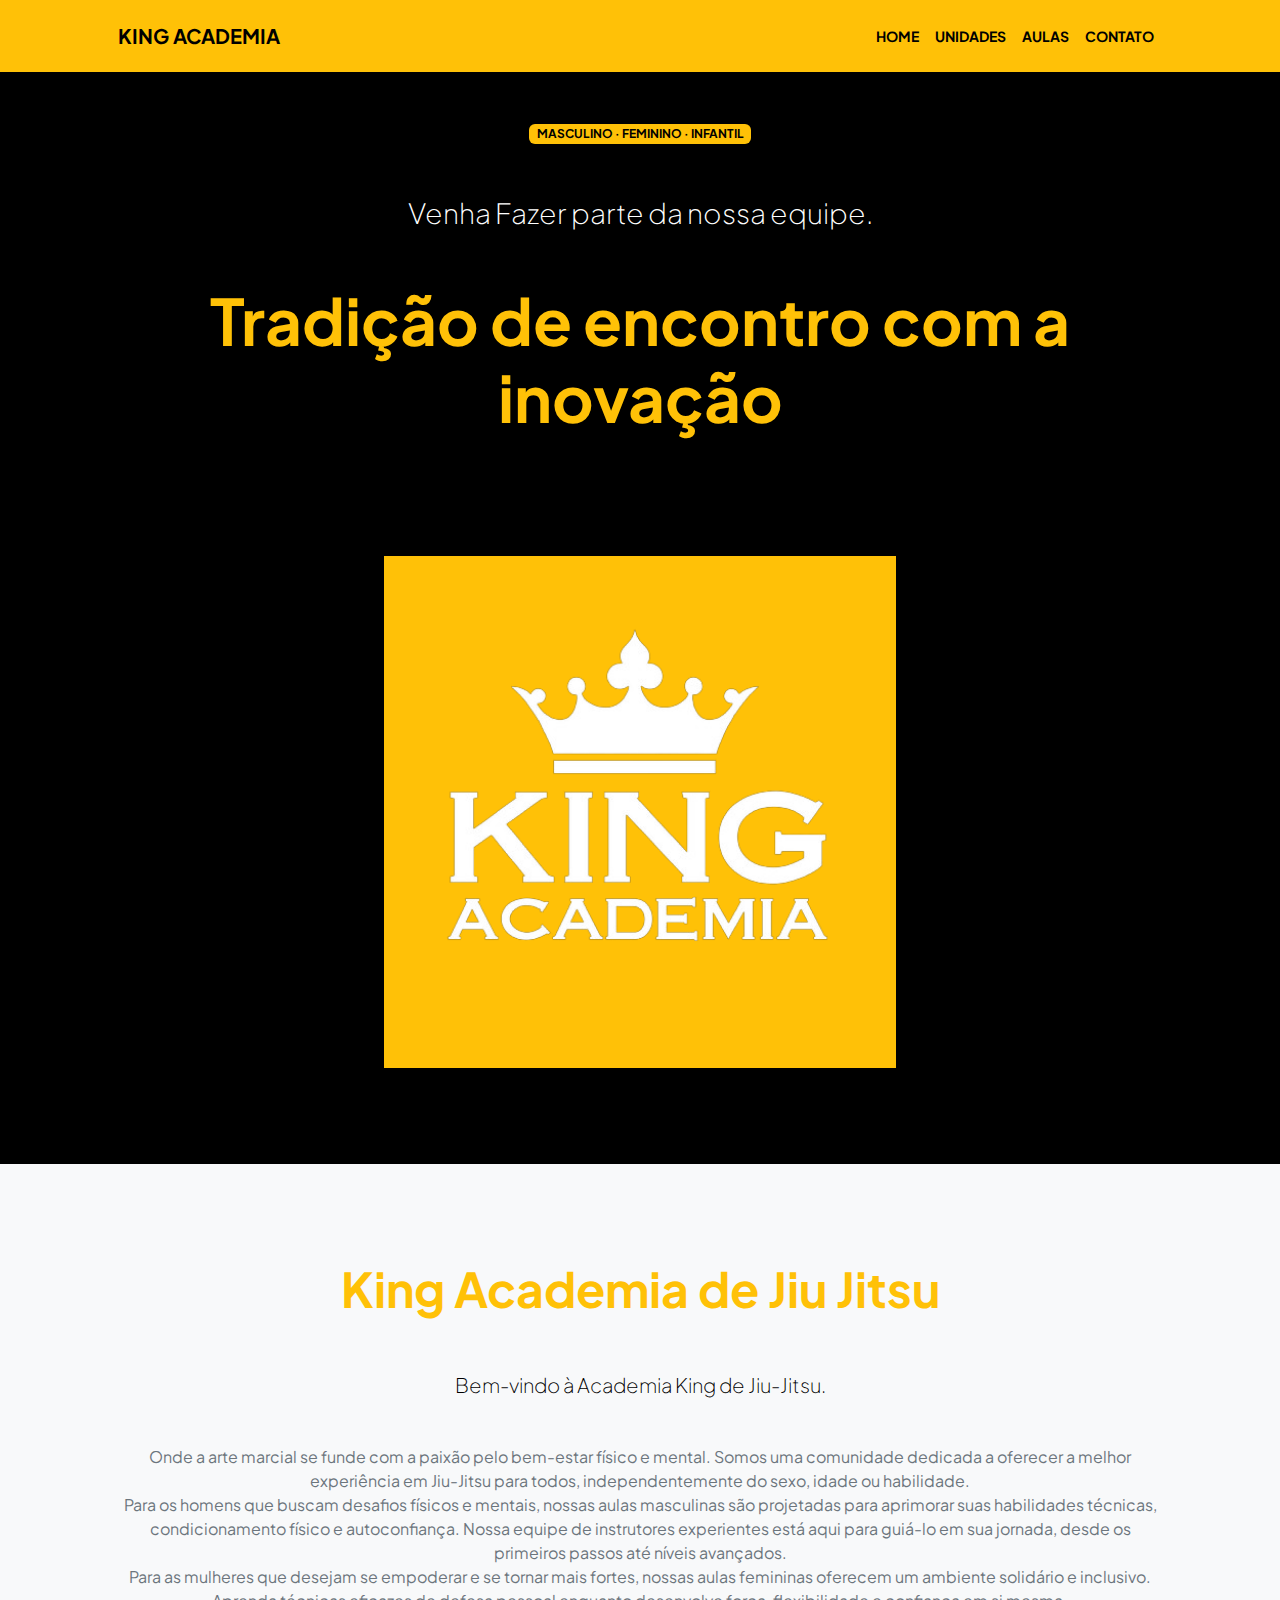
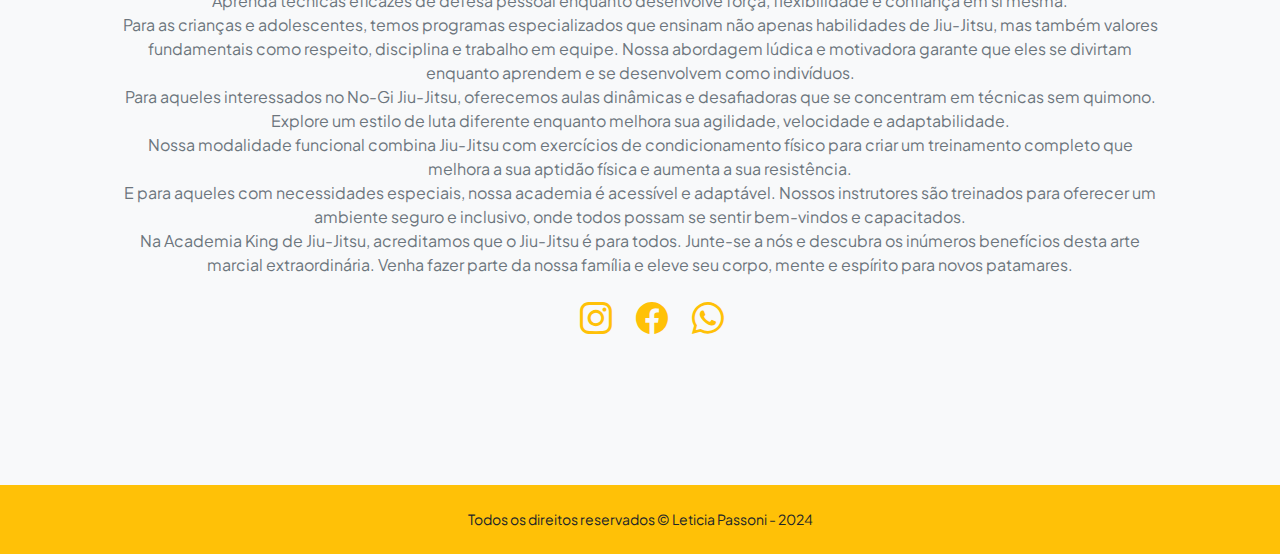
<file: index.html>
<!DOCTYPE html>
<html lang="en">
    <head>
        <meta charset="utf-8" />
        <meta name="viewport" content="width=device-width, initial-scale=1, shrink-to-fit=no" />
        <meta name="description" content="" />
        <meta name="author" content="" />
        <title>KING - HOME</title>
        <!-- Favicon-->
        <link rel="icon" type="image/x-icon" href="Crown_40997.png" />
        <!-- Custom Google font-->
        <link rel="preconnect" href="https://fonts.googleapis.com" />
        <link rel="preconnect" href="https://fonts.gstatic.com" crossorigin />
        <link href="https://fonts.googleapis.com/css2?family=Plus+Jakarta+Sans:wght@100;200;300;400;500;600;700;800;900&amp;display=swap" rel="stylesheet" />
        <!-- Bootstrap icons-->
        <link href="https://cdn.jsdelivr.net/npm/bootstrap-icons@1.8.1/font/bootstrap-icons.css" rel="stylesheet" />
        <!-- Core theme CSS (includes Bootstrap)-->
        <link href="css/styles.css" rel="stylesheet" />
    </head>
    <body class="d-flex flex-column h-100">
        <main class="flex-shrink-0">
            <!-- Navigation-->
            <nav class="navbar navbar-expand-lg navbar-light bg-warning py-3">
                <div class="container px-5">
                    
                    <a class="navbar-brand" href="index.html"><span class="fw-bolder text-black" >KING ACADEMIA</span></a>
                    <button class="navbar-toggler" type="button" data-bs-toggle="collapse" data-bs-target="#navbarSupportedContent" aria-controls="navbarSupportedContent" aria-expanded="false" aria-label="Toggle navigation"><span class="navbar-toggler-icon"></span></button>
                    <div class="collapse navbar-collapse" id="navbarSupportedContent">
                        <ul class="navbar-nav ms-auto mb-2 mb-lg-0 small fw-bolder">
                            <li class="nav-item"><a class="nav-link text-black" href="index.html">HOME</a></li>
                            <li class="nav-item"><a class="nav-link text-black" href="resume.html">UNIDADES</a></li>
                            <li class="nav-item"><a class="nav-link text-black" href="projects.html">AULAS</a></li>
                            <li class="nav-item"><a class="nav-link text-black" href="contact.html">CONTATO</a></li>
                        </ul>
                    </div>
                </div>
            </nav>
            <!-- Header-->
            <header class="py-5 bg-black">
                <div class="container px-5 pb-5">
                    <div class="row gx-5 align-items-center">
                        <div class="col-xxl-5">
                            <!-- Header text content-->
                            <div class="text-center text-xxl-start">
                                <div class="badge bg-warning text-black mb-4"><div class="text-uppercase">Masculino &middot; Feminino &middot; Infantil</div></div>
                                <br><br>
                                <div class="fs-3 fw-light text-white"> Venha Fazer parte da nossa equipe.</div>
                                <br><br>
                                <h4 class="display-3 fw-bolder mb-5 text-center"><span class="text-warning d-inline">Tradição de 
                                   encontro
                                   com a 
                                    inovação</span></h4>
                                <br>
                            </div>
                        </div>
                        <div class="col-xxl-7">
                            <!-- Header profile picture-->
                            <div class="d-flex justify-content-center mt-5 mt-xxl-0">
                                <div class="profile bg-warning-primary-to-secondary">
                                    <!-- TIP: For best results, use a photo with a transparent background like the demo example below-->
                                    <!-- Watch a tutorial on how to do this on YouTube (link)-->
                                    <img class="profile-img bg-warning" src="king_orig-removebg-preview.png" alt="..." />
                 
                                </div>
                            </div>
                        </div>
                    </div>
                </div>
            </header>
            <!-- About Section-->
            <section class="bg-light py-5">
                <div class="container px-5">
                    <div class="row gx-5 justify-content-center">
                        <div class="col-xxl-8">
                            <div class="text-center my-5 ">
                                <h1 class="display-5 fw-bolder"><span class=" text-warning d-inline">King Academia de Jiu Jitsu</span></h1>
                                <br><br>
                                <h3 class="lead fw-light mb-4 text-black">Bem-vindo à Academia King de Jiu-Jitsu.</h3>
                                <br>
                                <p class="text-muted text-black text-center">
                                    Onde a arte marcial se funde com a paixão pelo bem-estar físico e mental. Somos uma comunidade dedicada a oferecer a melhor experiência em Jiu-Jitsu para todos, independentemente do sexo, idade ou habilidade.
                                    <br>
                                    Para os homens que buscam desafios físicos e mentais, nossas aulas masculinas são projetadas para aprimorar suas habilidades técnicas, condicionamento físico e autoconfiança. Nossa equipe de instrutores experientes está aqui para guiá-lo em sua jornada, desde os primeiros passos até níveis avançados.
                                    <br>
                                    Para as mulheres que desejam se empoderar e se tornar mais fortes, nossas aulas femininas oferecem um ambiente solidário e inclusivo. Aprenda técnicas eficazes de defesa pessoal enquanto desenvolve força, flexibilidade e confiança em si mesma.
                                    <br>
                                    Para as crianças e adolescentes, temos programas especializados que ensinam não apenas habilidades de Jiu-Jitsu, mas também valores fundamentais como respeito, disciplina e trabalho em equipe. Nossa abordagem lúdica e motivadora garante que eles se divirtam enquanto aprendem e se desenvolvem como indivíduos.
                                    <br>
                                    Para aqueles interessados no No-Gi Jiu-Jitsu, oferecemos aulas dinâmicas e desafiadoras que se concentram em técnicas sem quimono. Explore um estilo de luta diferente enquanto melhora sua agilidade, velocidade e adaptabilidade.
                                    <br>
                                    Nossa modalidade funcional combina Jiu-Jitsu com exercícios de condicionamento físico para criar um treinamento completo que melhora a sua aptidão física e aumenta a sua resistência.
                                    <br>
                                    E para aqueles com necessidades especiais, nossa academia é acessível e adaptável. Nossos instrutores são treinados para oferecer um ambiente seguro e inclusivo, onde todos possam se sentir bem-vindos e capacitados.
                                    <br>
                                    Na Academia King de Jiu-Jitsu, acreditamos que o Jiu-Jitsu é para todos. Junte-se a nós e descubra os inúmeros benefícios desta arte marcial extraordinária. Venha fazer parte da nossa família e eleve seu corpo, mente e espírito para novos patamares.
                                    
    
                                </p>
                                <div class="d-flex justify-content-center fs-2 gap-4">
<br>
<br>
                                   
                                    <a class="text-warning" href="https://www.instagram.com/kingvaledosol/"><i class="bi bi-instagram"></i> 
                                    </a>
                                    <a class="text-warning" href="https://www.facebook.com/academiakingsjc/?locale=pt_BR"><i class="bi bi-facebook"></i></a>
                                    <a class="text-warning" href="#!"><i class="bi bi-whatsapp"></i></a>
                                </div>
                            </div>
                        </div>
                    </div>
                </div>
            </section>
        </main>
        <!-- Footer-->
        <footer class="bg-warning py-4 mt-auto text-center">
            <div class="container px-5 text-center">
                <div class="row align-items-center justify-content-between flex-column flex-sm-row">
                    <div class=" text-center"><div class="small m-0">Todos os direitos reservados &copy; Leticia Passoni - 2024</div></div>
                
                </div>
            </div>
        </footer>
        <!-- Bootstrap core JS-->
        <script src="https://cdn.jsdelivr.net/npm/bootstrap@5.2.3/dist/js/bootstrap.bundle.min.js"></script>
        <!-- Core theme JS-->
        <script src="js/scripts.js"></script>
    </body>
</html>
</file>
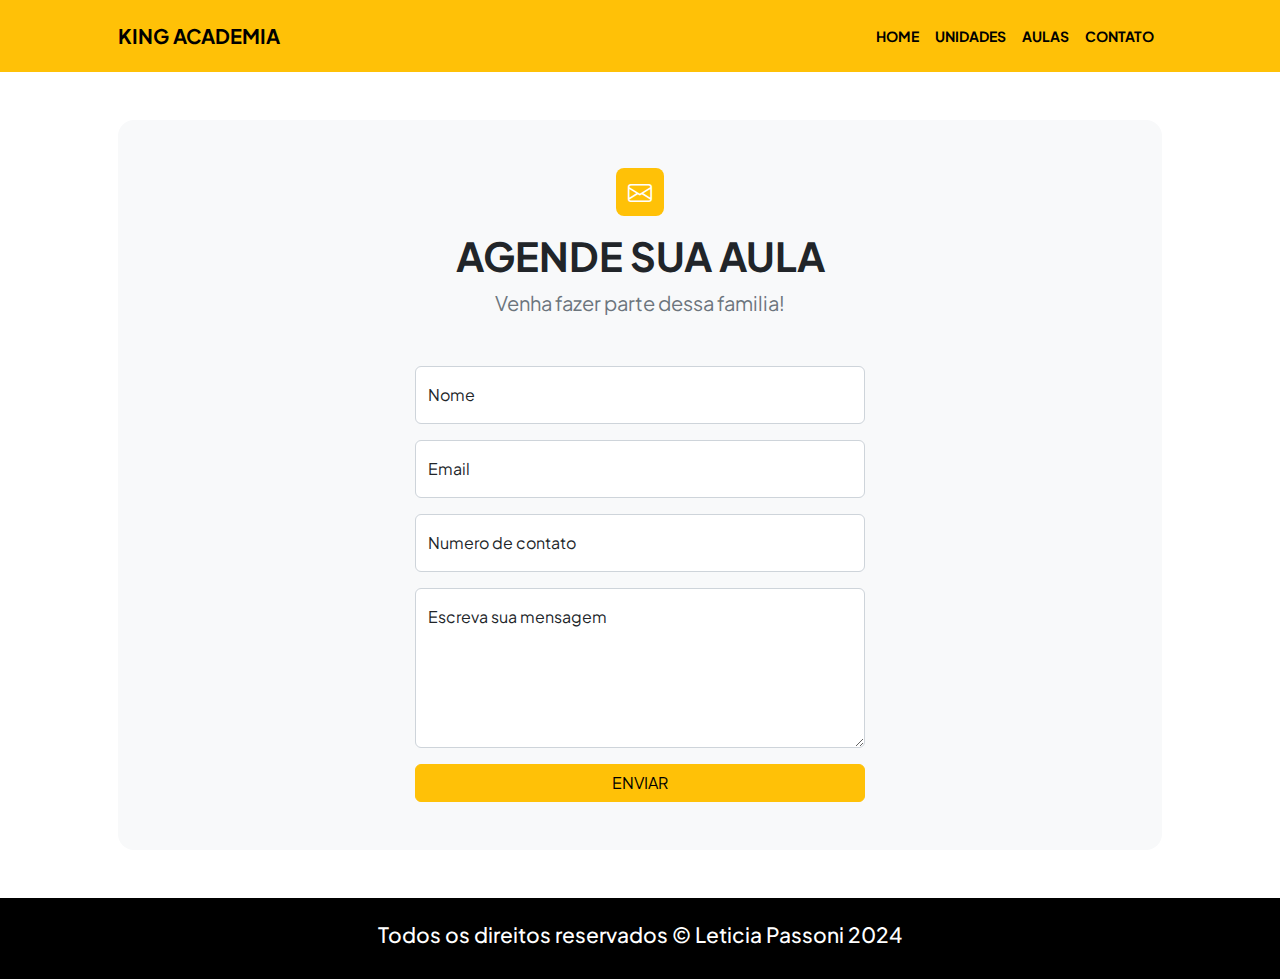
<file: contact.html>
<!DOCTYPE html>
<html lang="en">
    <head>
        <meta charset="utf-8" />
        <meta name="viewport" content="width=device-width, initial-scale=1, shrink-to-fit=no" />
        <meta name="description" content />
        <meta name="author" content />
        <title> KING - CONTATO</title>
        <!-- Favicon-->
        <link rel="icon" type="image/x-icon" href="Crown_40997.png" />
        <!-- Custom Google font-->
        <link rel="preconnect" href="https://fonts.googleapis.com" />
        <link rel="preconnect" href="https://fonts.gstatic.com" crossorigin />
        <link href="https://fonts.googleapis.com/css2?family=Plus+Jakarta+Sans:wght@100;200;300;400;500;600;700;800;900&amp;display=swap" rel="stylesheet" />
        <!-- Bootstrap icons-->
        <link href="https://cdn.jsdelivr.net/npm/bootstrap-icons@1.8.1/font/bootstrap-icons.css" rel="stylesheet" />
        <!-- Core theme CSS (includes Bootstrap)-->
        <link href="css/styles.css" rel="stylesheet" />
    </head>
    <body class="d-flex flex-column">
        <main class="flex-shrink-0">
            <!-- Navigation-->
            <nav class="navbar navbar-expand-lg navbar-light bg-warning py-3">
                <div class="container px-5">
                    <a class="navbar-brand" href="index.html"><span class="fw-bolder text-black">KING ACADEMIA</span></a>
                    <button class="navbar-toggler" type="button" data-bs-toggle="collapse" data-bs-target="#navbarSupportedContent" aria-controls="navbarSupportedContent" aria-expanded="false" aria-label="Toggle navigation"><span class="navbar-toggler-icon"></span></button>
                    <div class="collapse navbar-collapse" id="navbarSupportedContent">
                        <ul class="navbar-nav ms-auto mb-2 mb-lg-0 small fw-bolder">
                            <li class="nav-item"><a class="nav-link text-black" href="index.html">HOME</a></li>
                            <li class="nav-item"><a class="nav-link text-black" href="resume.html">UNIDADES</a></li>
                            <li class="nav-item"><a class="nav-link text-black" href="projects.html">AULAS</a></li>
                            <li class="nav-item"><a class="nav-link text-black" href="contact.html">CONTATO</a></li>
                        </ul>
                    </div>
                </div>
            </nav>
            <!-- Page content-->
            <section class="py-5">
                <div class="container px-5">
                    <!-- Contact form-->
                    <div class="bg-light rounded-4 py-5 px-4 px-md-5">
                        <div class="text-center mb-5">
                            <div class="feature bg-primary bg-warning text-white rounded-3 mb-3"><i class="bi bi-envelope"></i></div>
                            <h1 class="fw-bolder">AGENDE SUA AULA</h1>
                            <p class="lead fw-normal text-muted mb-0">Venha fazer parte dessa familia!</p>
                        </div>
                        <div class="row gx-5 justify-content-center">
                            <div class="col-lg-8 col-xl-6">
                                <!-- * * * * * * * * * * * * * * *-->
                                <!-- * * SB Forms Contact Form * *-->
                                <!-- * * * * * * * * * * * * * * *-->
                                <!-- This form is pre-integrated with SB Forms.-->
                                <!-- To make this form functional, sign up at-->
                                <!-- https://startbootstrap.com/solution/contact-forms-->
                                <!-- to get an API token!-->
                                <form id="contactForm" data-sb-form-api-token="API_TOKEN">
                                    <!-- Name input-->
                                    <div class="form-floating mb-3">
                                        <input class="form-control" id="name" type="text" placeholder="Enter your name..." data-sb-validations="required" />
                                        <label for="name">Nome</label>
                                        <div class="invalid-feedback" data-sb-feedback="name:required">A name is required.</div>
                                    </div>
                                    <!-- Email address input-->
                                    <div class="form-floating mb-3">
                                        <input class="form-control" id="email" type="email" placeholder="name@example.com" data-sb-validations="required,email" />
                                        <label for="email">Email </label>
                                        <div class="invalid-feedback" data-sb-feedback="email:required">An email is required.</div>
                                        <div class="invalid-feedback" data-sb-feedback="email:email">Email is not valid.</div>
                                    </div>
                                    <!-- Phone number input-->
                                    <div class="form-floating mb-3">
                                        <input class="form-control" id="phone" type="tel" placeholder="(123) 456-7890" data-sb-validations="required" />
                                        <label for="phone">Numero de contato</label>
                                        <div class="invalid-feedback" data-sb-feedback="phone:required">A phone number is required.</div>
                                    </div>
                                    <!-- Message input-->
                                    <div class="form-floating mb-3">
                                        <textarea class="form-control" id="message" type="text" placeholder="Enter your message here..." style="height: 10rem" data-sb-validations="required"></textarea>
                                        <label for="message">Escreva sua mensagem</label>
                                        <div class="invalid-feedback" data-sb-feedback="message:required">A message is required.</div>
                                    </div>
                                    <!-- Submit success message-->
                                    <!---->
                                    <!-- This is what your users will see when the form-->
                                    <!-- has successfully submitted-->
                                    <div class="d-none" id="submitSuccessMessage">
                                        <div class="text-center mb-3">
                                            <div class="fw-bolder">Form submission successful!</div>
                                            To activate this form, sign up at
                                            <br />
                                            <a href="https://startbootstrap.com/solution/contact-forms">https://startbootstrap.com/solution/contact-forms</a>
                                        </div>
                                    </div>
                                    <!-- Submit error message-->
                                    <!---->
                                    <!-- This is what your users will see when there is-->
                                    <!-- an error submitting the form-->
                                    <div class="d-none" id="submitErrorMessage"><div class="text-center text-danger mb-3">Error sending message!</div></div>
                                    <!-- Submit Button-->
                                    <div class="d-grid"><button type="button" class="btn btn-warning">ENVIAR</button></div>
                                </form>
                            </div>
                        </div>
                    </div>
                </div>
            </section>
        </main>
        <!-- Footer-->
        <footer class="bg-black py-4 mt-auto text-white text-center">
            <div class="container px-5">
                <div class="row align-items-center justify-content-between flex-column flex-sm-row">
                    <div class=" h4 col-center"><div class="small m-0">Todos os direitos reservados &copy; Leticia Passoni 2024</div></div>
                    
                </div>
            </div>
        </footer>
        <!-- Bootstrap core JS-->
        <script src="https://cdn.jsdelivr.net/npm/bootstrap@5.2.3/dist/js/bootstrap.bundle.min.js"></script>
        <!-- Core theme JS-->
        <script src="js/scripts.js"></script>
        <!-- * * * * * * * * * * * * * * * * * * * * * * * * * * * * * * * * * * * * * * * *-->
        <!-- * *                               SB Forms JS                               * *-->
        <!-- * * Activate your form at https://startbootstrap.com/solution/contact-forms * *-->
        <!-- * * * * * * * * * * * * * * * * * * * * * * * * * * * * * * * * * * * * * * * *-->
        <script src="https://cdn.startbootstrap.com/sb-forms-latest.js"></script>
    </body>
</html>
</file>
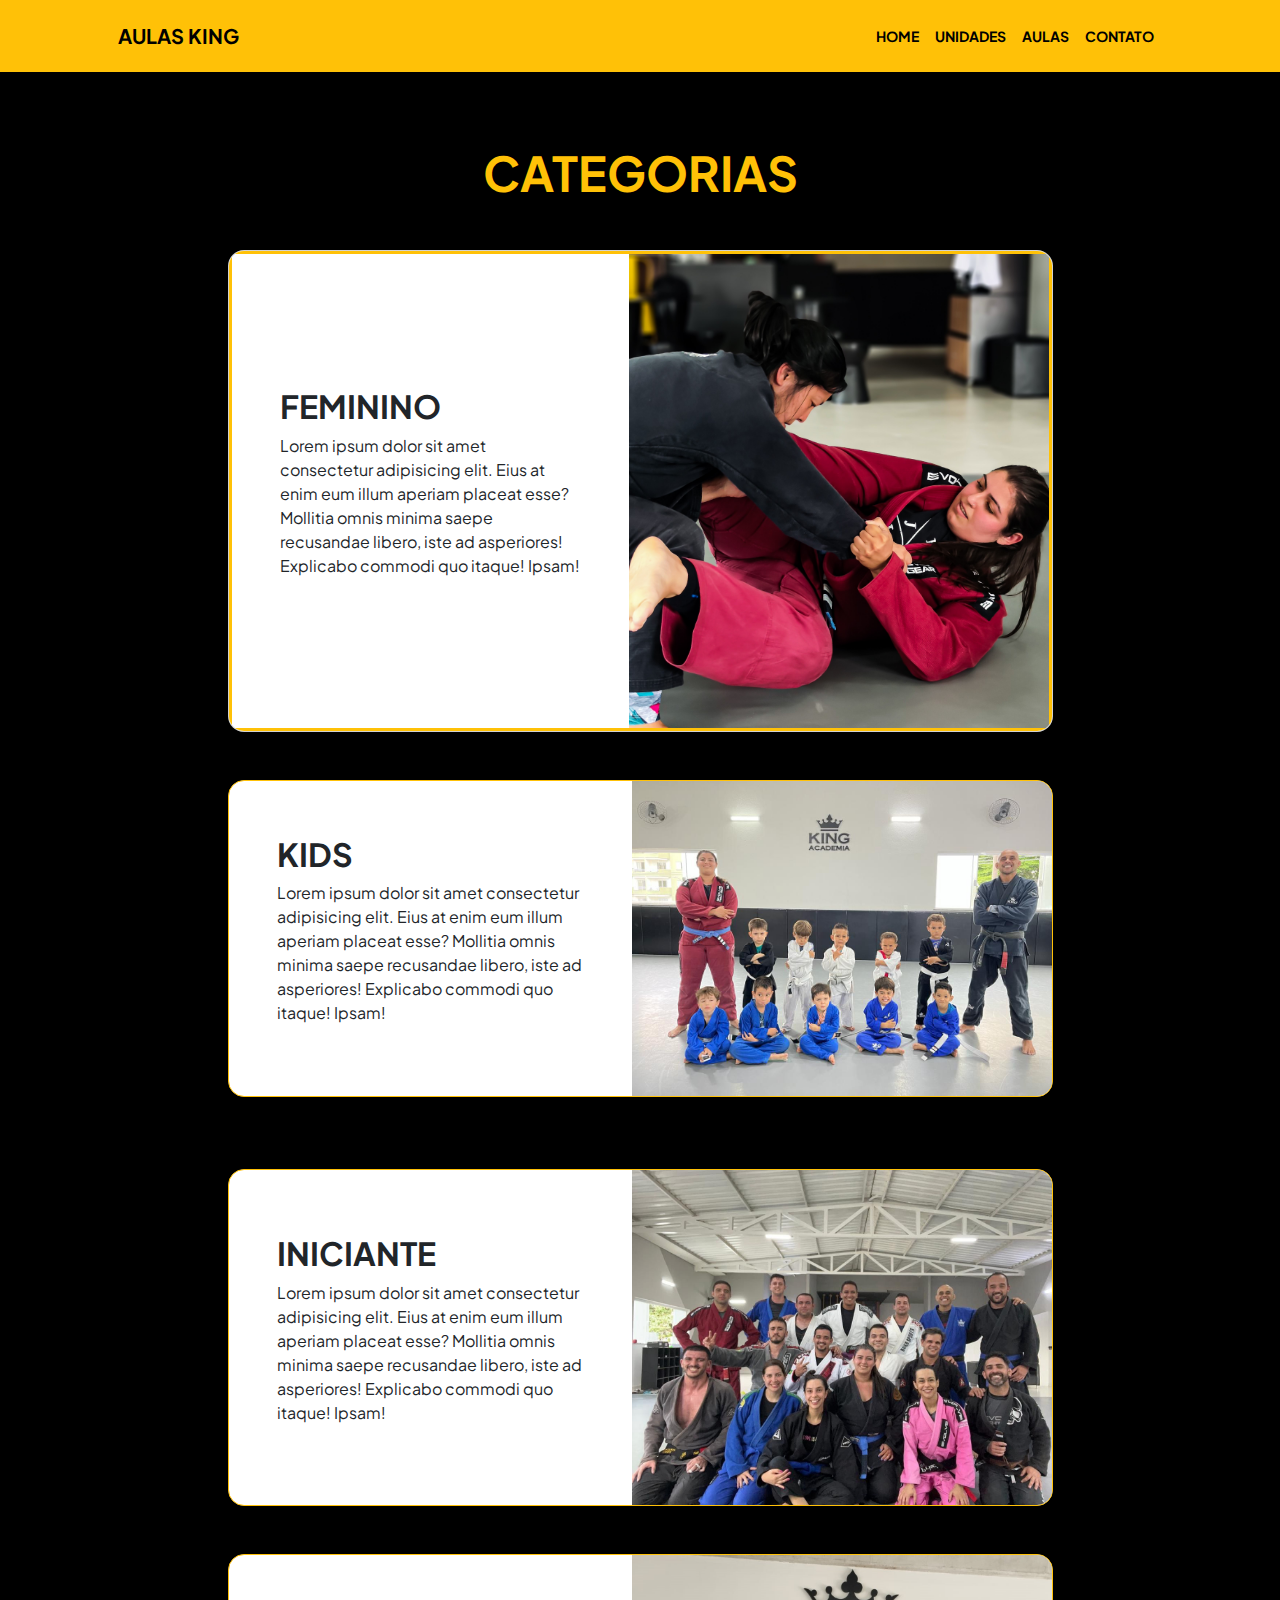
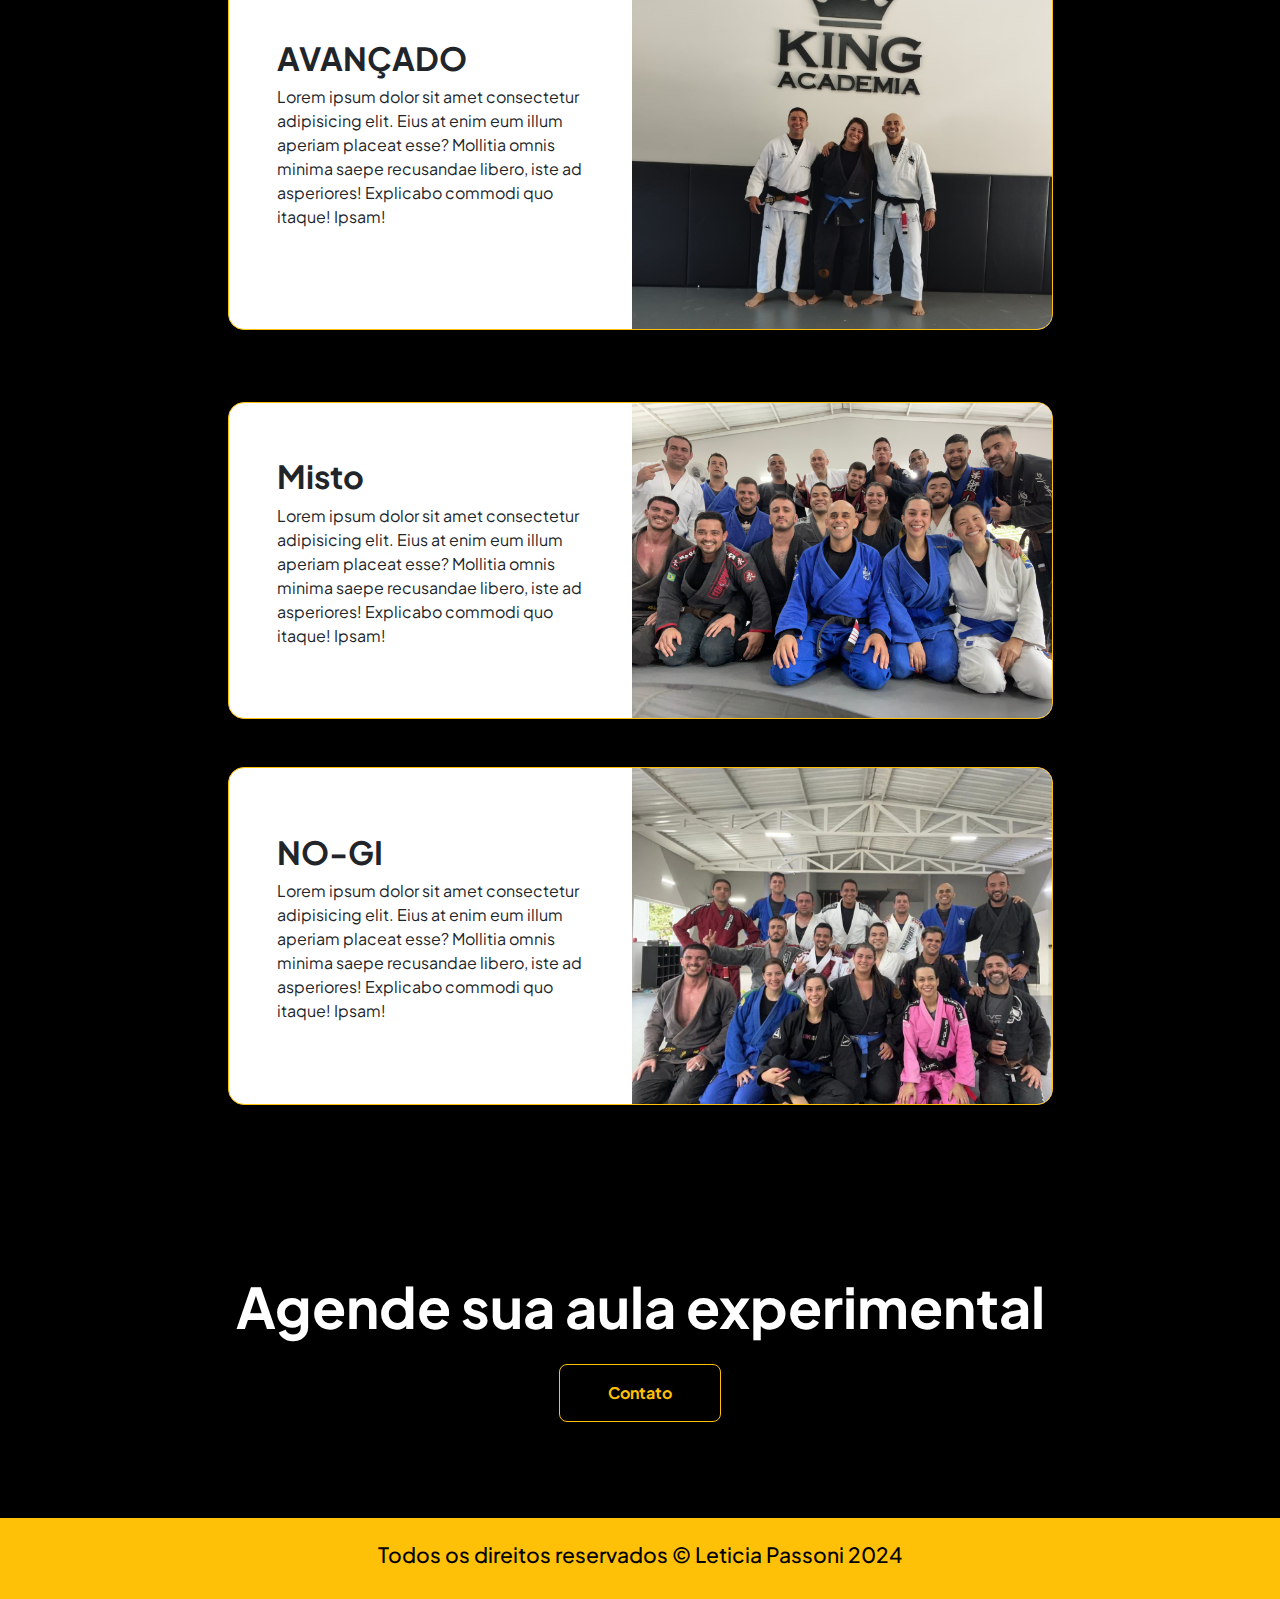
<file: projects.html>
<!DOCTYPE html>
<html lang="en">
    <head>
        <meta charset="utf-8" />
        <meta name="viewport" content="width=device-width, initial-scale=1, shrink-to-fit=no" />
        <meta name="description" content="" />
        <meta name="author" content="" />
        <title>AULAS KING</title>
        <!-- Favicon-->
        <link rel="icon" type="image/x-icon" href="Crown_40997.png" />
        <!-- Custom Google font-->
        <link rel="preconnect" href="https://fonts.googleapis.com" />
        <link rel="preconnect" href="https://fonts.gstatic.com" crossorigin />
        <link href="https://fonts.googleapis.com/css2?family=Plus+Jakarta+Sans:wght@100;200;300;400;500;600;700;800;900&amp;display=swap" rel="stylesheet" />
        <!-- Bootstrap icons-->
        <link href="https://cdn.jsdelivr.net/npm/bootstrap-icons@1.8.1/font/bootstrap-icons.css" rel="stylesheet" />
        <!-- Core theme CSS (includes Bootstrap)-->
        <link href="css/styles.css" rel="stylesheet" />
    </head>
    <body class="d-flex flex-column h-100 bg-black">
        <main class="flex-shrink-0">
            <!-- Navigation-->
            <nav class="navbar navbar-expand-lg navbar-light bg-warning py-3">
                <div class="container px-5">
                    <a class="navbar-brand" href="index.html"><span class="fw-bolder text-black">AULAS KING</span></a>
                    <button class="navbar-toggler" type="button" data-bs-toggle="collapse" data-bs-target="#navbarSupportedContent" aria-controls="navbarSupportedContent" aria-expanded="false" aria-label="Toggle navigation"><span class="navbar-toggler-icon"></span></button>
                    <div class="collapse navbar-collapse" id="navbarSupportedContent">
                        <ul class="navbar-nav ms-auto mb-2 mb-lg-0 small fw-bolder">
                            <li class="nav-item"><a class="nav-link text-black" href="index.html">HOME</a></li>
                            <li class="nav-item"><a class="nav-link text-black" href="resume.html">UNIDADES</a></li>
                            <li class="nav-item"><a class="nav-link text-black" href="projects.html">AULAS</a></li>
                            <li class="nav-item"><a class="nav-link text-black" href="contact.html">CONTATO</a></li>
                        </ul>
                    </div>
                </div>
            </nav>
          
            <style>
                .imagem-responsiva {
                    max-width: 100%;
                    height: auto;
                }
            </style>
            <section class="py-10">
                <div class="container px-10 mb-5">
                    <div class="text-center mb-5"> <br><br><br>
                        <h1 class="display-5 fw-bolder mb-0"><span class="text-warning d-inline">CATEGORIAS</span></h1>
                       
                    </div>
                    <div class="row gx-5 justify-content-center  ">
                        <div class="col-lg-11 col-xl-9 col-xxl-8 ">
                            <!-- Project Card 1-->
                            <div class="card overflow-hidden shadow rounded-4 border-3 mb-5 ">
                                <div class="card-body p-0 border border-warning ">
                                    <div class="d-flex align-items-center">
                                        <div class="p-5">
                                            <h2 class="fw-bolder">FEMININO</h2>
                                            <p>Lorem ipsum dolor sit amet consectetur adipisicing elit. Eius at enim eum illum aperiam placeat esse? Mollitia omnis minima saepe recusandae libero, iste ad asperiores! Explicabo commodi quo itaque! Ipsam!</p>
                                        </div>
                                        <img class="img-fluid" src="feminino.JPG" width="420" height="305" class="imagem-responsiva" />
                                    </div>
                                </div>
                            </div>
                            <!-- Project Card 2-->
                            <div class="card overflow-hidden shadow rounded-4 border-3 mb-4 border-warning">
                                <div class="card-body p-0">
                                    <div class="d-flex align-items-center">
                                        <div class="p-5">
                                            <h2 class="fw-bolder">KIDS</h2>
                                            <p>Lorem ipsum dolor sit amet consectetur adipisicing elit. Eius at enim eum illum aperiam placeat esse? Mollitia omnis minima saepe recusandae libero, iste ad asperiores! Explicabo commodi quo itaque! Ipsam!</p>
                                        </div>
                                        <img class="img-fluid" src="kids.jpg" width="420" height="305" class="imagem-responsiva"/>
                                    </div>
                                </div>
                            </div>

                            
                        </div>
                    </div>
                </div>
            



           
                <div class="container px-10 mb-5">
                    
                    <div class="row gx-5 justify-content-center">
                        <div class="col-lg-11 col-xl-9 col-xxl-8">
                        

                            <div class="card overflow-hidden shadow rounded-4 border-4 mb-5 border-warning">
                                <div class="card-body p-0">
                                    <div class="d-flex align-items-center">
                                        <div class="p-5">
                                            <h2 class="fw-bolder">INICIANTE</h2>
                                            <p>Lorem ipsum dolor sit amet consectetur adipisicing elit. Eius at enim eum illum aperiam placeat esse? Mollitia omnis minima saepe recusandae libero, iste ad asperiores! Explicabo commodi quo itaque! Ipsam!</p>
                                        </div>
                                        <img class="img-fluid" src="misto.jpg" width="420" height="305" class="imagem-responsiva" />
                                    </div>
                                </div>
                            </div>
                          
                            <div class="card overflow-hidden rounded-4 border-3 mb-4 border-warning">
                                <div class="card-body p-0">
                                    <div class="d-flex align-items-center">
                                        <div class="p-5">
                                            <h2 class="fw-bolder">AVANÇADO</h2>
                                            <p>Lorem ipsum dolor sit amet consectetur adipisicing elit. Eius at enim eum illum aperiam placeat esse? Mollitia omnis minima saepe recusandae libero, iste ad asperiores! Explicabo commodi quo itaque! Ipsam!</p>
                                        </div>
                                        <img class="img-fluid" src="avancado.jpg" width="420" height="305" class="imagem-responsiva" />
                                    </div>
                                </div>
                            </div>

                            
                        </div>
                    </div>
                </div>


                <div class="container px-10 mb-5">
                    
                    <div class="row gx-5 justify-content-center">
                        <div class="col-lg-11 col-xl-9 col-xxl-8">
                            <!-- Project Card 1-->
                            <div class="card overflow-hidden shadow rounded-4 border-3 mb-4 border-warning">
                                <div class="card-body p-0">
                                    <div class="d-flex align-items-center">
                                        <div class="p-5">
                                            <h2 class="fw-bolder">Misto</h2>
                                            <p>Lorem ipsum dolor sit amet consectetur adipisicing elit. Eius at enim eum illum aperiam placeat esse? Mollitia omnis minima saepe recusandae libero, iste ad asperiores! Explicabo commodi quo itaque! Ipsam!</p>
                                        </div>
                                        <img class="img-fluid" src="oficmisto.jpg" width="420" height="305" class="imagem-responsiva"/>
                                    </div>
                                </div>
                            </div>
                            <br>
                            <div class="card overflow-hidden shadow rounded-4 border-3 mb-4 border-warning">
                                <div class="card-body p-0">
                                    <div class="d-flex align-items-center">
                                        <div class="p-5">
                                            <h2 class="fw-bolder">NO-GI</h2>
                                            <p>Lorem ipsum dolor sit amet consectetur adipisicing elit. Eius at enim eum illum aperiam placeat esse? Mollitia omnis minima saepe recusandae libero, iste ad asperiores! Explicabo commodi quo itaque! Ipsam!</p>
                                        </div>
                                        <img class="img-fluid" src="misto.jpg" width="420" height="305" class="imagem-responsiva" />
                                    </div>
                                </div>
                            </div>

                            
                        </div>
                    </div>
                </div>


                
         
</section>

            <!-- Call to action section-->
            <section class="py-5 bg-black text-white">
                <div class="container px-5 my-5">
                    <div class="text-center">
                        <h2 class="display-4 fw-bolder mb-4">Agende sua aula experimental</h2>
                        <a class="btn btn-outline-warning btn-lg px-5 py-3 fs-6 fw-bolder" href="contact.html">Contato</a>
                    </div>
                </div>
            </section>
        </main>
        <!-- Footer-->
        <footer class="bg-warning py-4  text-black text-center">
            <div class="container px-5 ">
                <div class="row align-items-center justify-content-between flex-column flex-sm-row ">
                    <div class="col h4"><div class="small m-0">Todos os direitos reservados &copy; Leticia Passoni 2024</div></div>
                    
                </div>
            </div>
        </footer>
        <!-- Bootstrap core JS-->
        <script src="https://cdn.jsdelivr.net/npm/bootstrap@5.2.3/dist/js/bootstrap.bundle.min.js"></script>
        <!-- Core theme JS-->
        <script src="js/scripts.js"></script>
    </body>
</html>
</file>
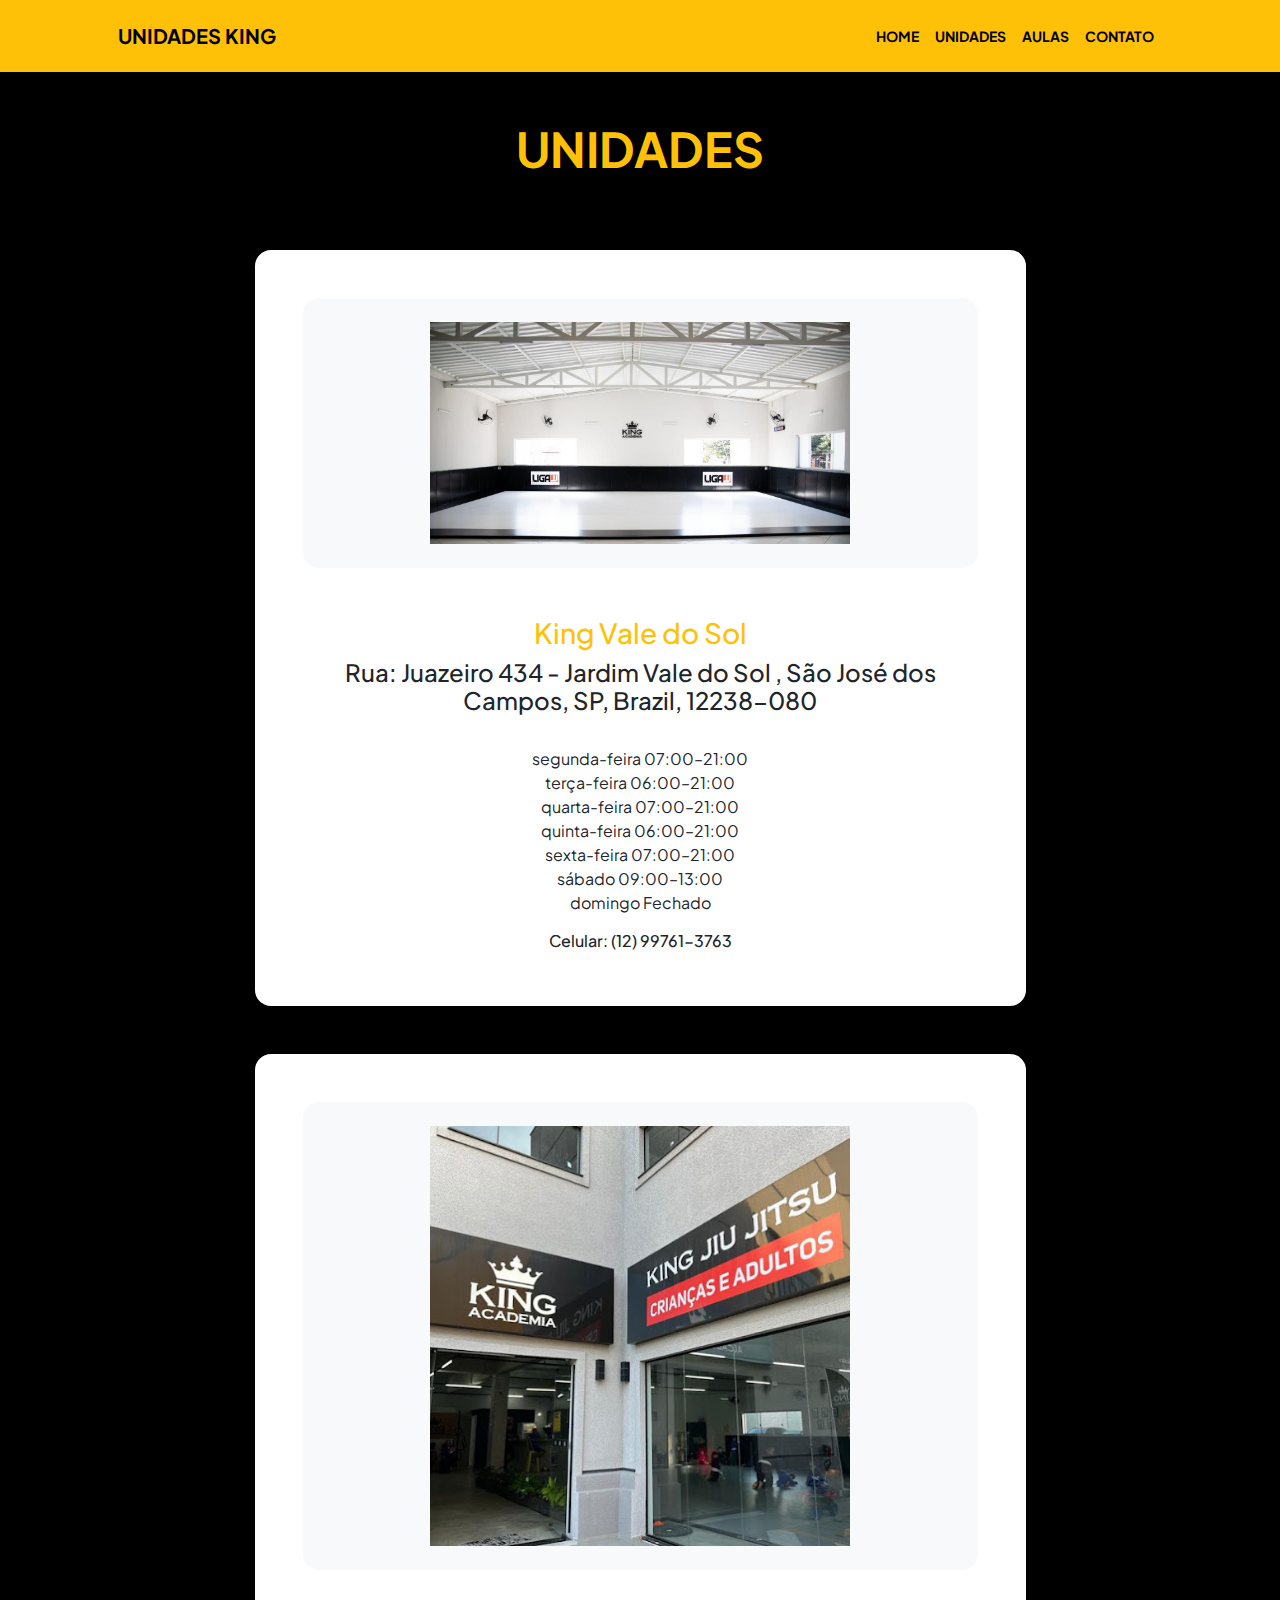
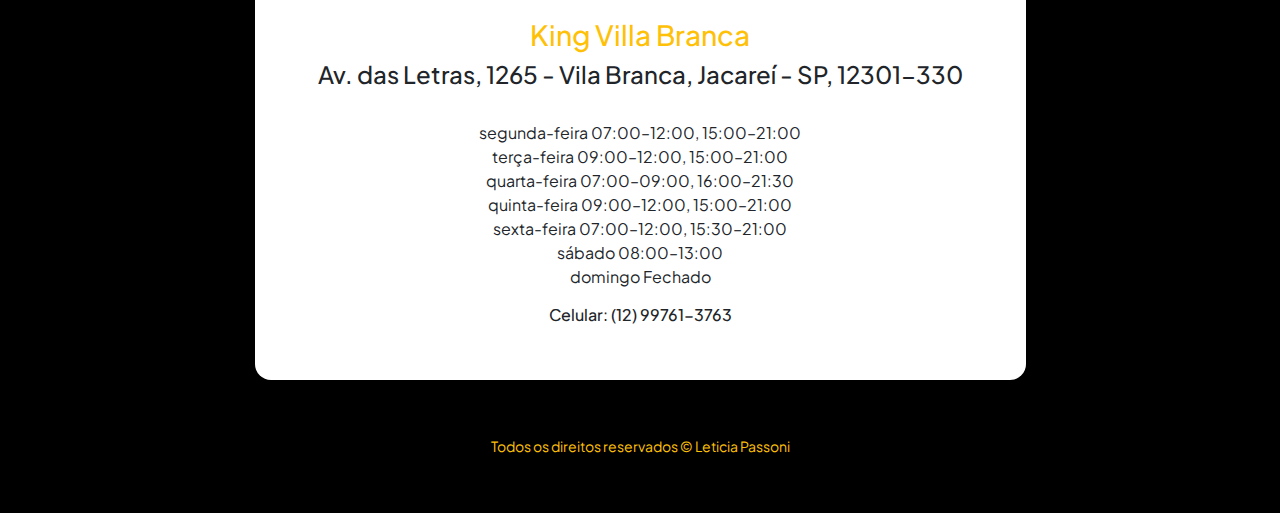
<file: resume.html>
<!DOCTYPE html>
<html lang="en">
    <head>
        <meta charset="utf-8" />
        <meta name="viewport" content="width=device-width, initial-scale=1, shrink-to-fit=no" />
        <meta name="description" content="" />
        <meta name="author" content="" />
        <title>KING - UNIDADES</title>
        <link rel="icon" type="image/x-icon" href="Crown_40997.png" />
        <link rel="preconnect" href="https://fonts.googleapis.com" />
        <link rel="preconnect" href="https://fonts.gstatic.com" crossorigin />
        <link href="https://fonts.googleapis.com/css2?family=Plus+Jakarta+Sans:wght@100;200;300;400;500;600;700;800;900&amp;display=swap" rel="stylesheet" />
        <!-- Bootstrap icons-->
        <link href="https://cdn.jsdelivr.net/npm/bootstrap-icons@1.8.1/font/bootstrap-icons.css" rel="stylesheet" />
        <!-- Core theme CSS (includes Bootstrap)-->
        <link href="css/styles.css" rel="stylesheet" />
    </head>
    <body class="d-flex flex-column h-100 bg-black">
        <main class="flex-shrink-0">
            <!-- Navigation-->
            <nav class="navbar navbar-expand-lg navbar-light bg-warning py-3">
                <div class="container px-5">
                    <a class="navbar-brand" href="index.html"><span class="fw-bolder text-black">UNIDADES KING</span></a>
                    <button class="navbar-toggler" type="button" data-bs-toggle="collapse" data-bs-target="#navbarSupportedContent" aria-controls="navbarSupportedContent" aria-expanded="false" aria-label="Toggle navigation"><span class="navbar-toggler-icon"></span></button>
                    <div class="collapse navbar-collapse" id="navbarSupportedContent">
                        <ul class="navbar-nav ms-auto mb-2 mb-lg-0 small fw-bolder">
                            <li class="nav-item"><a class="nav-link text-black" href="index.html">HOME</a></li>
                            <li class="nav-item"><a class="nav-link text-black" href="resume.html">UNIDADES</a></li>
                            <li class="nav-item"><a class="nav-link text-black" href="projects.html">AULAS</a></li>
                            <li class="nav-item"><a class="nav-link text-black" href="contact.html">CONTATO</a></li>
                        </ul>
                    </div>
                </div>
            </nav>
            <!-- Page Content-->

            <style>
    .imagem-responsiva {
        max-width: 100%;
        height: auto;
    }
</style>
            <div class="container px-5 my-5">
                <div class="text-center mb-5">
                    <h1 class="display-5 fw-bolder mb-0"><span class="text-warning d-inline">UNIDADES</span></h1>
                </div>
                <div class="row gx-5 justify-content-center">
                    <div class="col-lg-11 col-xl-9 col-xxl-8">
                        <!-- Experience Section-->
                        <section>
                            <div class="d-flex align-items-center justify-content-between mb-4">
                               
                               
                             
                            </div>
                            
                            <div class="card shadow border-0 rounded-4 mb-5">
                                <div class="card-body p-5">
                                    <div class="row align-items-center gx-5">
                                        <div class="col text-center text-lg-start mb-4 mb-lg-0">
                                            <div class="bg-light p-4 rounded-4 text-center" >
                                                <div> <img id="valeDoSol" src="valedosol.png"  width="420" height="205" class="imagem-responsiva"></div>
                                                
                                            </div>
                                        </div>
                                        <div class="col-lg-12 text-center"><div>
                                            <br>
                                            <br>
                                            <h3 class="text-warning">King Vale do Sol </h3>
                                            <h4>Rua: Juazeiro 434 - Jardim Vale do Sol , São José dos Campos, SP, Brazil, 12238-080</h4>
                <br>
                    <p>segunda-feira 07:00–21:00 <br>
                    terça-feira	06:00–21:00 <br>
                    quarta-feira	07:00–21:00 <br>
                    quinta-feira	06:00–21:00 <br>
                    sexta-feira	07:00–21:00 <br>
                        sábado	09:00–13:00 <br>
                        domingo	Fechado
                        </p>
                                         <h6>Celular: (12) 99761-3763</h6>  
                        
                                        </div></div>
                                    </div>
                                </div>
                            </div>
                            <!-- Experience Card 2-->
                            <div class="card shadow border-0 rounded-4 mb-5">
                                <div class="card-body p-5">
                                    <div class="row align-items-center gx-5">
                                        <div class="col text-center text-lg-start mb-4 mb-lg-0">
                                            <div class="bg-light p-4 rounded-4 text-center">
                                                <div> <img src="2023-08-01.jpg"  width="420" height="205" class="imagem-responsiva"></div>
                                                <!-- <div class="text-primary fw-bolder mb-2">2019 - Present</div>
                                                <div class="small fw-bolder">Web Developer</div>
                                                <div class="small text-muted">Stark Industries</div>
                                                <div class="small text-muted">Los Angeles, CA</div> -->
                                            </div>
                                        </div>
                                        <div class="col-lg-12 text-center"><div>
                                            <br>
                                            <br>
                                            <h3 class="text-warning">King Villa Branca </h3>
                                            <h4>Av. das Letras, 1265 - Vila Branca, Jacareí - SP, 12301-330</h4>
                                            
                                            
                                            
                                            
                                            <br>
                                           
                                        
                    <p>segunda-feira	07:00–12:00, 15:00–21:00 <br>
                        terça-feira	09:00–12:00, 15:00–21:00 <br>
                        quarta-feira	07:00–09:00, 16:00–21:30 <br>
                        quinta-feira	09:00–12:00, 15:00–21:00 <br>
                        sexta-feira	07:00–12:00, 15:30–21:00 <br>
                    sábado	08:00–13:00 <br>
                        domingo	Fechado
                        </p>
                                         <h6>Celular: (12) 99761-3763</h6>  
                        
                                        </div></div>
                                    </div>
                                </div>
                            </div>
                        </section>
                  
        <!-- Footer-->
        <footer class="bg-black py-2 mt-auto text-center">
            
               
                    <div class="col-auto text-center"><div class="small m-0 text-warning text-center">Todos os direitos reservados &copy; Leticia Passoni</div></div>
    
         
        </footer>
        <!-- Bootstrap core JS-->
        <script src="https://cdn.jsdelivr.net/npm/bootstrap@5.2.3/dist/js/bootstrap.bundle.min.js"></script>
        <!-- Core theme JS-->
        <script src="js/scripts.js"></script>
    </body>
</html>
</file>
